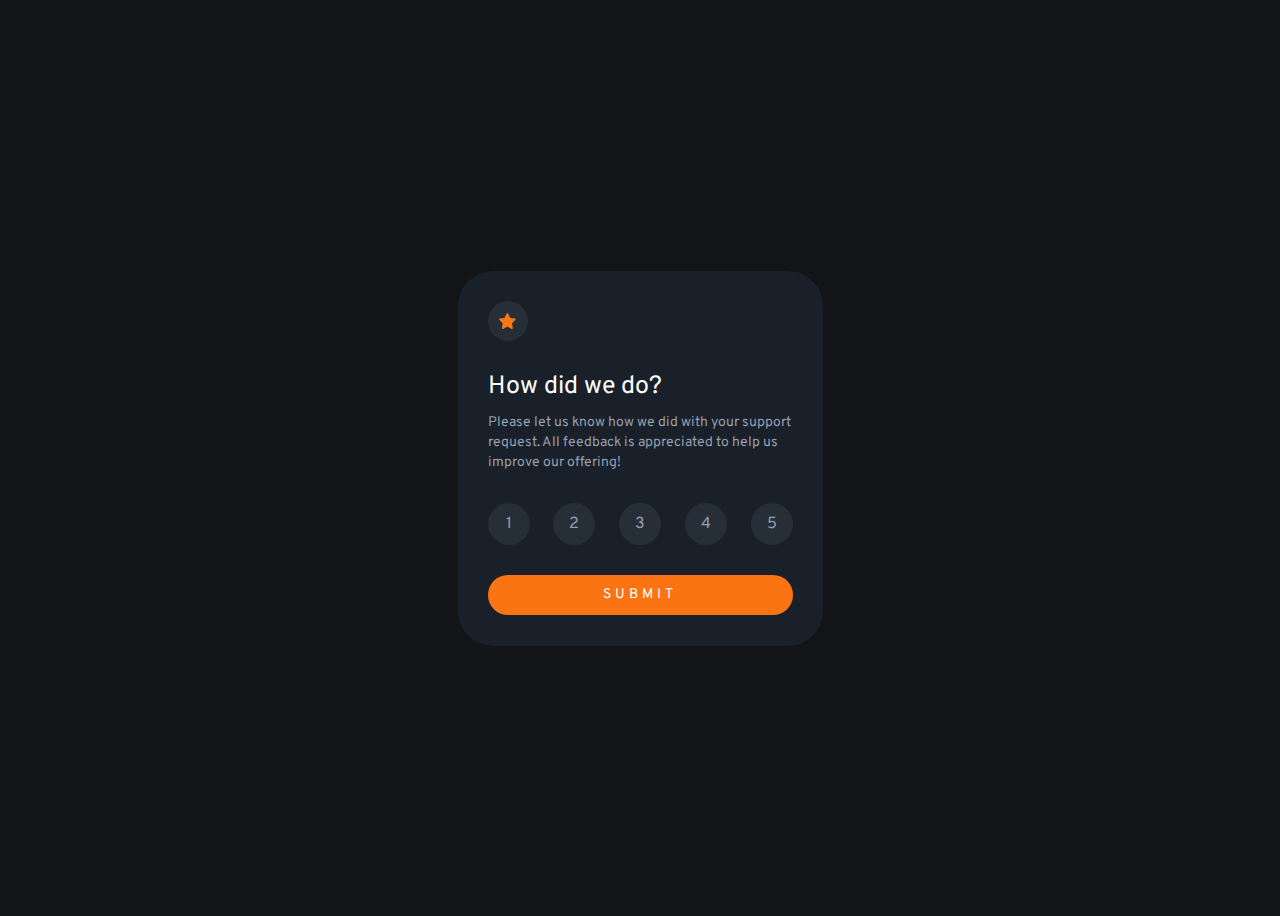
<file: index.html>
<!DOCTYPE html>
<html lang="en">
<head>
  <meta charset="UTF-8">
  <meta name="viewport" content="width=device-width, initial-scale=1.0"> <!-- displays site properly based on user's device -->

  <link rel="icon" type="image/png" sizes="32x32" href="./images/favicon-32x32.png">
  
  <title>Frontend Mentor | Interactive rating component</title>
  <link rel="stylesheet" type="text/css" href="style.css">
  <script defer src="script.js"></script>

</head>
<body>
  <div class="div0">
    <div class="div1">
      <div class="div11">
        <img src="images/icon-star.svg" alt="star">
      </div>
    </div>
    <div class="div2">How did we do?</div>
    <div class="div3">Please let us know how we did with your support request. All feedback is appreciated 
      to help us improve our offering!</div>
    <div class="div4">
      <div id="b1" onclick="botao1()" data-value="1" class="div41">1</div>
      <div id="b2" onclick="botao2()" data-value="2" class="div42">2</div>
      <div id="b3" onclick="botao3()" data-value="3" class="div43">3</div>
      <div id="b4" onclick="botao4()" data-value="4" class="div44">4</div>
      <div id="b5" onclick="botao5()" data-value="5" class="div45">5</div>
    </div>
    <a href="fim.html" id="submit" onclick="submit()" class="div5">SUBMIT</a>
  </div>
</body>
</html>
</file>
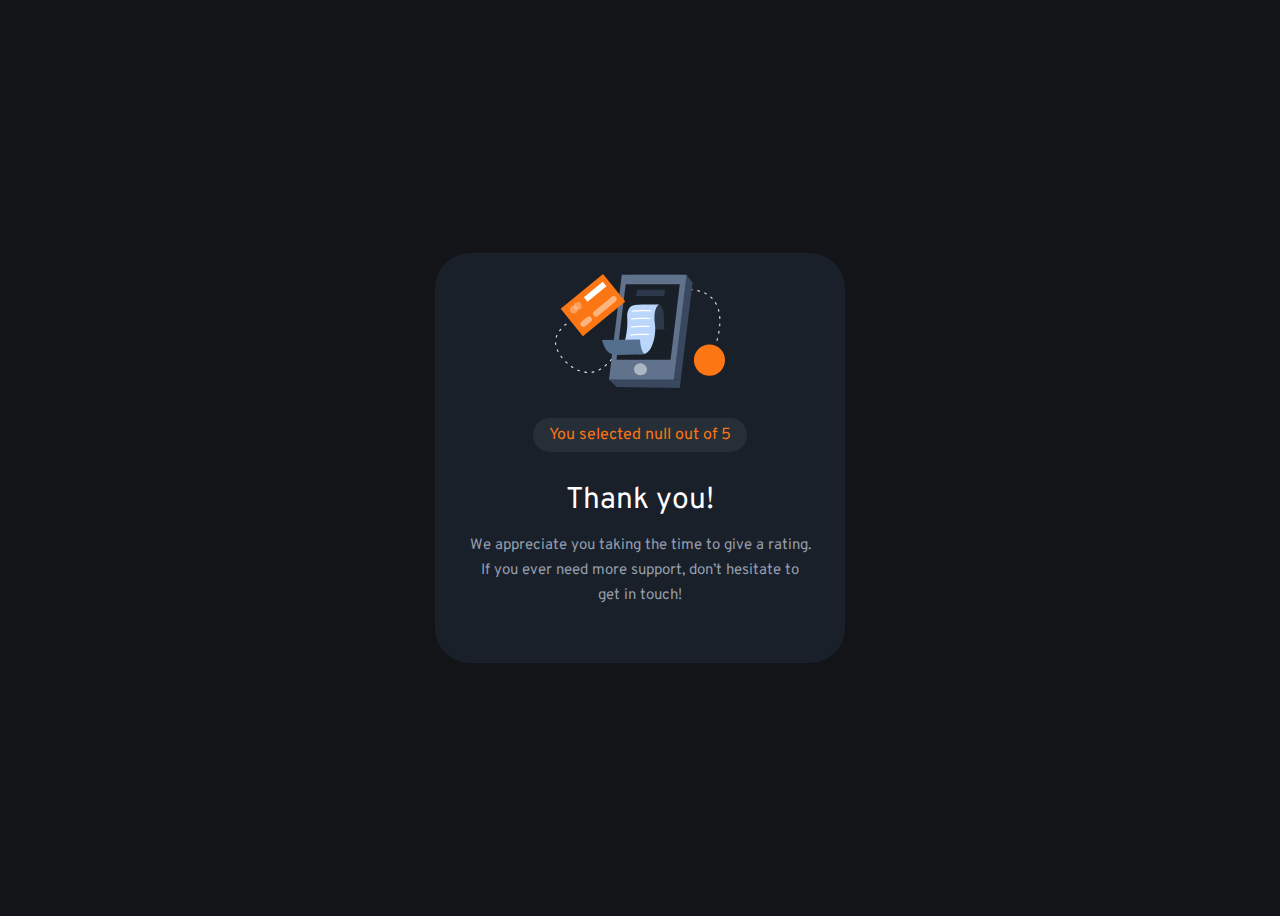
<file: fim.html>
<!DOCTYPE html>
<html lang="en">
<head>
  <meta charset="UTF-8">
  <meta name="viewport" content="width=device-width, initial-scale=1.0"> <!-- displays site properly based on user's device -->

  <link rel="icon" type="image/png" sizes="32x32" href="./images/favicon-32x32.png">
  
  <title>Frontend Mentor | Interactive rating component</title>
  <link rel="stylesheet" type="text/css" href="stylefim.css">
  <script defer src="script.js"></script>

</head>
<body>
  <div class="div0">
    <div class="div1">
      <img src="images/illustration-thank-you.svg">
    </div>
    <div id="rating" class="div2">
    </div>
    <div class="div3">Thank you!      
    </div>
    <div class="div4">We appreciate you taking the time to give a rating. If you ever need more support, 
      don’t hesitate to get in touch!
    </div>
  
  
  </div>
</body>
</html>
</file>
<file: style.css>
@import url('https://fonts.googleapis.com/css2?family=Overpass:wght@400;700&display=swap');


body {
    background-color: hsl(216, 12%, 8%);
    display:flex;
    justify-content: center;
    align-items: center;
    height: 100vh;
}

.div0{
    background-color: rgb(25,32,42);
    width: 305px;
    height: 315px;
    padding: 30px;
    border-radius: 35px;
    font-family: 'Overpass', sans-serif;
}

.div1{
    margin-bottom: 30px;

}

.div11{
    background-color: rgb(38, 47, 56);
    width: 40px;
    height: 40px;
    display:flex;
    justify-content: center;
    align-items: center;
    border-radius: 50%;
}

.div2{
    color : white;
    font-size: 25px;
    margin-bottom: 10px;

}

.div3{
    color: hsl(217, 12%, 63%);
    font-size: 14px;
    margin-bottom: 30px;
    line-height: 20px;
}

.div4{
    color: hsl(217, 12%, 63%);
    display:flex;
    justify-content: space-between;
}

.div41, .div42, .div43, .div44, .div45{
    background-color: rgb(38, 47, 56);
    width: 42px;
    height: 42px;
    display:flex;
    justify-content: center;
    align-items: center;
    border-radius: 50%;
    margin-bottom: 30px;
}

.div41, .div42, .div43, .div44, .div45:hover{
    cursor: pointer;
}

.selecionado{
    background-color: hsl(25, 97%, 53%);
    color: white;
}

.div5{
    font-size: 14px;
    letter-spacing: 4px;
    background-color: hsl(25, 97%, 53%);
    display: flex;
    justify-content: center;
    align-items: center;
    height: 40px;
    border-radius: 30px;
    color : white;
}

.div5:hover{
    cursor: pointer;
}

.submit{
    background-color:white;
    color:hsl(25, 97%, 53%);
    text-decoration: none;
}

a{
    text-decoration: none;
}
</file>
<file: stylefim.css>
@import url('https://fonts.googleapis.com/css2?family=Overpass:wght@400;700&display=swap');


body {
    background-color: hsl(216, 12%, 8%);
    display:flex;
    justify-content: center;
    align-items: center;
    height: 100vh;
}

.div0{
    background-color: rgb(25,32,42);
    width: 350px;
    height: 350px;
    padding: 30px;
    border-radius: 35px;
    font-family: 'Overpass', sans-serif;
    display:flex;
    flex-direction: column;
    justify-content: center;
    align-items: center;
}

.div1{
    margin-bottom: 30px;
    display:flex;
    justify-content: center;

}

img {
    width: 170px;
}

.div2{
    padding: 7px;
    background-color: rgb(38, 47, 56);
    width:200px;
    height: 30px;
    border-radius: 30px;
    color: hsl(25, 97%, 53%);
    display:flex;
    justify-content: center;
    align-items: center;
    margin-bottom: 30px;
}

.div3{
    color : white;
    font-size: 30px;
    margin-bottom: 10px;

}

.div4{
    padding: 4px;
    text-align: center;
    line-height: 25px;
    color: hsl(217, 12%, 63%);
    font-size: 15px;
    margin-bottom: 30px;
}
</file>
